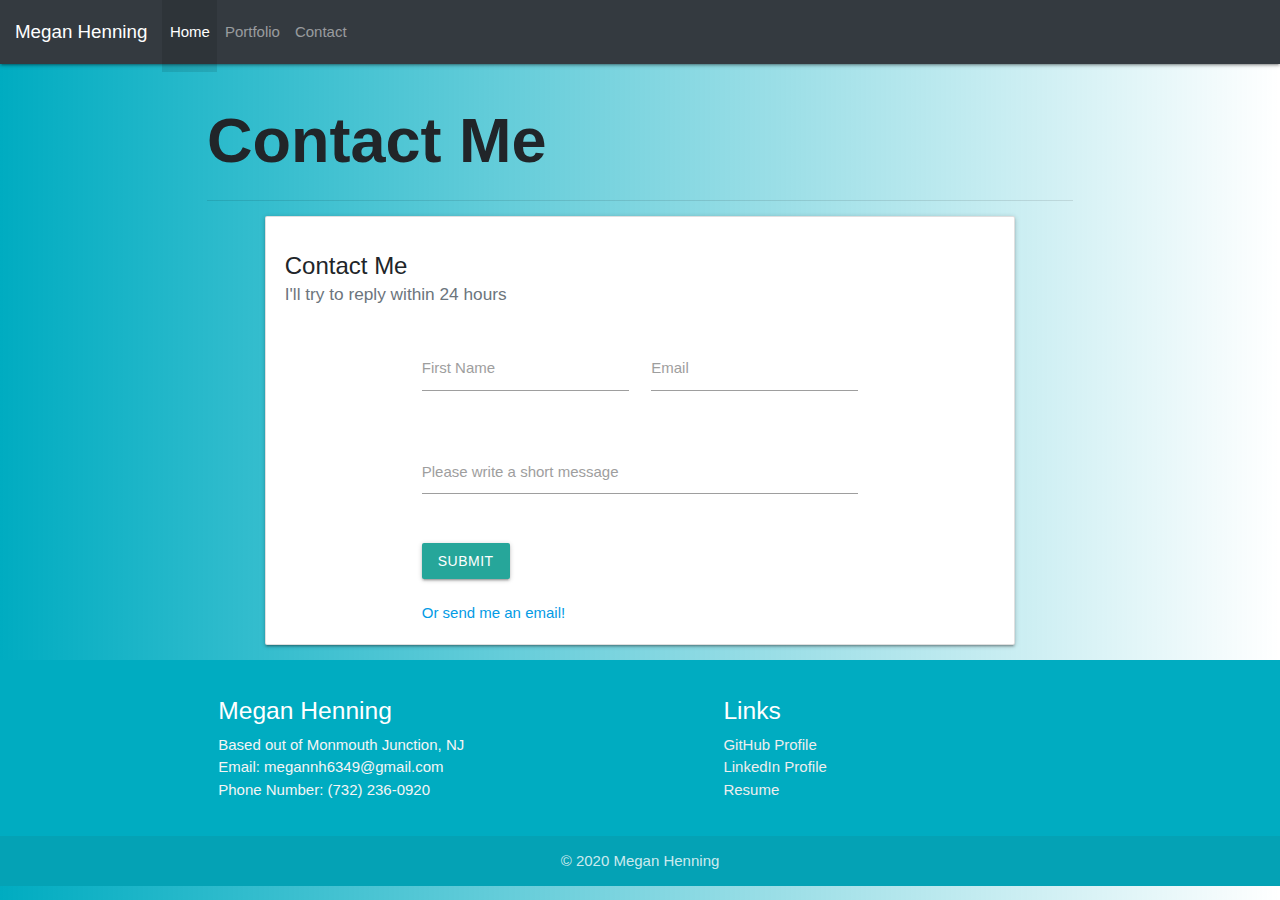
<file: contact.html>
<!DOCTYPE html>
<html lang="en">

<head>
    <meta charset="UTF-8">
    <meta name="viewport" content="width=device-width, initial-scale=1.0">
    <meta http-equiv="X-UA-Compatible" content="ie=edge">
    <link rel="stylesheet" href="https://cdnjs.cloudflare.com/ajax/libs/twitter-bootstrap/4.4.1/css/bootstrap.min.css">
    <link rel="stylesheet" href="https://cdnjs.cloudflare.com/ajax/libs/font-awesome/5.11.2/css/all.min.css">
    <link rel="stylesheet" href="https://cdnjs.cloudflare.com/ajax/libs/materialize/1.0.0/css/materialize.min.css">
    <link rel="stylesheet" href="style.css">
    <link rel="Portfolio" href="portfolio.html">
    <link rel="contact" href="contact.html">
    <link href="https://fonts.googleapis.com/css?family=Roboto+Condensed&display=swap" rel="stylesheet">
    <title>Contact</title>
    <nav class="navbar navbar-expand-lg navbar-dark bg-dark">
        <a class="navbar-brand" href="https://megannh6349.github.io/Homework-7/">Megan Henning</a>
        <button class="navbar-toggler" type="button" data-toggle="collapse" data-target="#navbarNav"
            aria-controls="navbarNav" aria-expanded="false" aria-label="Toggle navigation">
            <span class="navbar-toggler-icon"></span>
        </button>
        <div class="collapse navbar-collapse" id="navbarNav">
            <ul class="navbar-nav">
                <li class="nav-item active">
                    <a class="nav-link" href="index.html">Home</a>
                </li>
                <li class="nav-item">
                    <a class="nav-link" href="portfolio.html">Portfolio</a>
                </li>
                <li class="nav-item">
                    <a class="nav-link" href="contact.html">Contact
                        <span class="sr-only">(current)</span></a>
                </li>
            </ul>
        </div>
    </nav>
</head>

<body>
    <div class="container mt-3">
        <h1 id="contactMe">Contact Me</h1>
        <hr>
        <div class="card" style="width: 50rem; margin-top: 5px; margin-right: auto; margin-left: auto;">
            <div class="card-body">
                <h5 class="card-title">Contact Me</h5>
                <h6 class="card-subtitle mb-2 text-muted">I'll try to reply within 24 hours</h6>
            </div>
            <div class="row">
                <form class="col s12">
                    <div class="row">
                        <div class="input-field col s6">
                            <!-- <i class="material-icons prefix">account_circle</i> -->
                            <input id="icon_prefix" type="text" class="validate">
                            <label for="icon_prefix">First Name</label>
                        </div>
                        <div class="input-field col s6">
                            <!-- <i class="material-icons prefix">phone</i> -->
                            <input id="icon_email" type="email" class="validate">
                            <label for="icon_email">Email</label>
                        </div>
                    </div>
                    <div class="form-group row">
                        <div class="input-field col s12">
                            <textarea id="textarea1" class="materialize-textarea"></textarea>
                            <label for="textarea1">Please write a short message</label>
                        </div>
                    </div>
                    <button type="button" class="btn btn-primary">Submit</button><br><br>
                    <a href="mailto: megannh6349@gmail.com" class="card-link text-wrap">Or send
                        me an email!</a>
                </form>
            </div>

            <script src="https://cdnjs.cloudflare.com/ajax/libs/jquery/3.4.1/jquery.slim.min.js"></script>
            <script src="https://cdnjs.cloudflare.com/ajax/libs/popper.js/1.16.0/umd/popper.min.js"></script>
            <script src="https://cdnjs.cloudflare.com/ajax/libs/twitter-bootstrap/4.4.1/js/bootstrap.min.js"></script>
            <script src="https://cdnjs.cloudflare.com/ajax/libs/materialize/1.0.0/js/materialize.min.js"></script>
        </div>
    </div>
</body>

<footer class="page-footer cyan darken-1">
    <div class="container">
        <div class="row">
            <div class="col l6 s12">
                <h5 class="white-text">Megan Henning</h5>
                <p class="grey-text text-lighten-4">Based out of Monmouth Junction, NJ
                    <br>
                    Email: megannh6349@gmail.com
                    <br>
                    Phone Number: (732) 236-0920
                </p>
            </div>
            <div class="col l4 offset-l2 s12">
                <h5 class="white-text">Links</h5>
                <ul>
                    <li><a class="grey-text text-lighten-3" href="https://github.com/Megannh6349">GitHub Profile</a>
                    </li>
                    <li><a class="grey-text text-lighten-3" href="www.linkedin.com/in/megan-henning">LinkedIn
                            Profile</a></li>
                    <li><a class="grey-text text-lighten-3" href="#!">Resume</a></li>
                </ul>
            </div>
        </div>
    </div>
    <div class="footer-copyright">
        <div class="container center">
            © 2020 Megan Henning
            <!-- <a class="grey-text text-lighten-4 right" href="#!">More Links</a> -->
        </div>
    </div>
</footer>

</html>
</file>
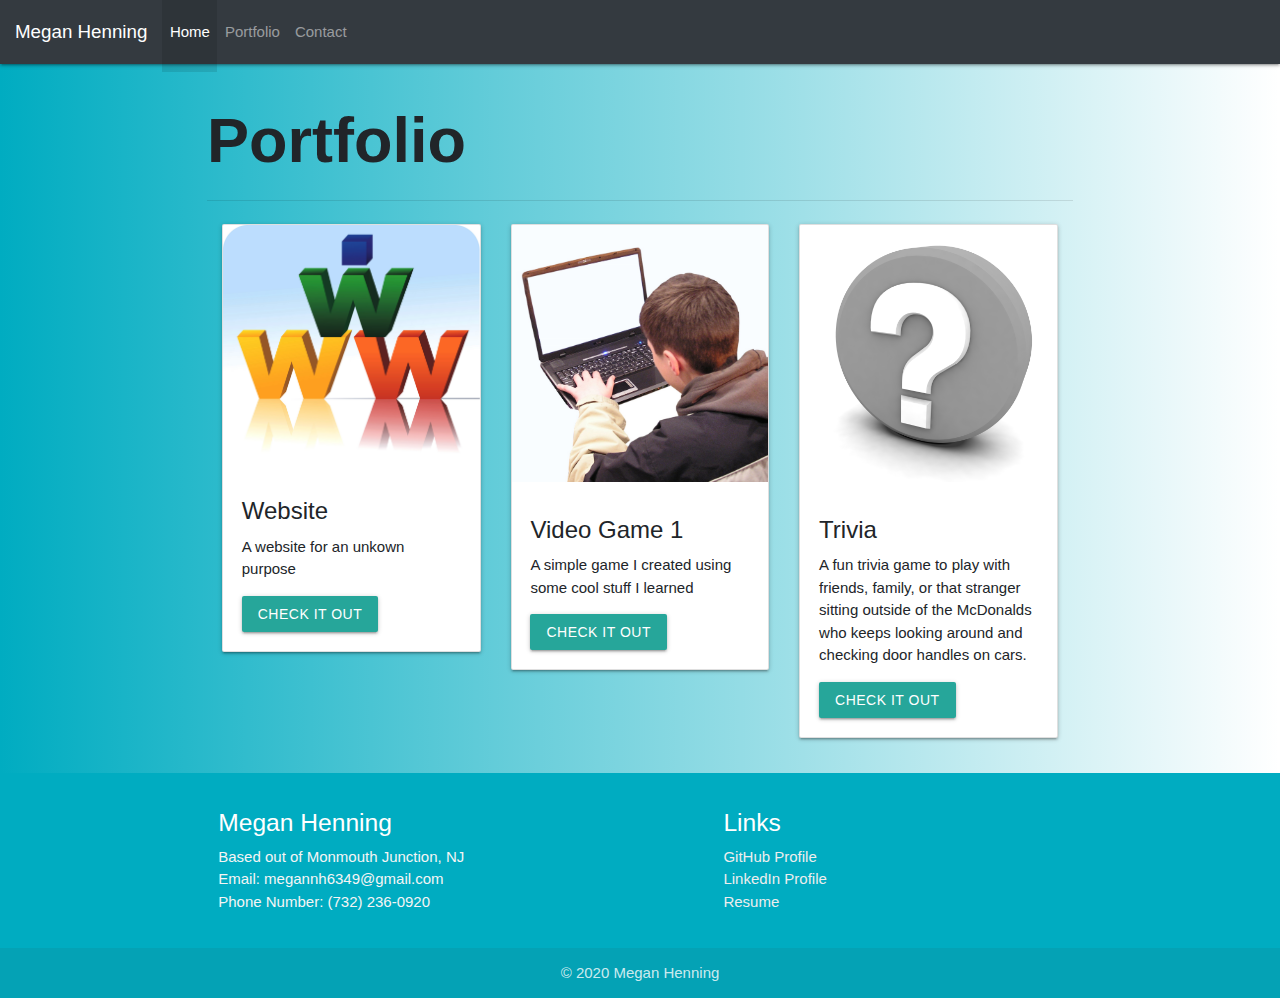
<file: portfolio.html>
<!DOCTYPE html>
<html lang="en">

<head>
    <meta charset="UTF-8">
    <meta name="viewport" content="width=device-width, initial-scale=1.0">
    <meta http-equiv="X-UA-Compatible" content="ie=edge">
    <link rel="stylesheet" href="https://cdnjs.cloudflare.com/ajax/libs/twitter-bootstrap/4.4.1/css/bootstrap.min.css">
    <link rel="stylesheet" href="https://cdnjs.cloudflare.com/ajax/libs/font-awesome/5.11.2/css/all.min.css">
    <link rel="stylesheet" href="https://cdnjs.cloudflare.com/ajax/libs/materialize/1.0.0/css/materialize.min.css">
    <link rel="stylesheet" href="style.css">
    <link rel="Portfolio" href="portfolio.html">
    <link rel="contact" href="contact.html">
    <link href="https://fonts.googleapis.com/css?family=Roboto+Condensed&display=swap" rel="stylesheet">
    <title>Portfolio</title>
    <nav class="navbar navbar-expand-lg navbar-dark bg-dark">
        <a class="navbar-brand" href="https://megannh6349.github.io/Homework-7/">Megan Henning</a>
        <button class="navbar-toggler" type="button" data-toggle="collapse" data-target="#navbarNav"
            aria-controls="navbarNav" aria-expanded="false" aria-label="Toggle navigation">
            <span class="navbar-toggler-icon"></span>
        </button>
        <div class="collapse navbar-collapse" id="navbarNav">
            <ul class="navbar-nav">
                <li class="nav-item active">
                    <a class="nav-link" href="index.html">Home</a>
                </li>
                <li class="nav-item">
                    <a class="nav-link" href="portfolio.html">Portfolio<span class="sr-only">(current)</span></a>
                </li>
                <li class="nav-item">
                    <a class="nav-link" href="contact.html">Contact</a>
                </li>
            </ul>
        </div>
    </nav>
</head>

<body>
    <div class="container mt-3">
        <h1 id="Portfolio">Portfolio</h1>
        <hr>

        <div class="row mt-3">
            <div class="col-4">
                <div class="card" style="width: auto; height: auto;">
                    <img src="colourful-website-letters.jpg" class="card-img-top img-fluid"
                        alt="colourful-website-letters">
                    <div class="card-body">
                        <h5 class="card-title">Website</h5>
                        <p class="card-text">A website for an unkown purpose</p>
                        <a href="#" class="btn btn-primary">Check it out</a>
                    </div>
                </div>
            </div>
            <div class="col-4">
                <div class="card" style="width: auto; height: auto;">
                    <img src="video-games-fan.jpg" class="card-img-top img-fluid" alt="Boy with laptop">
                    <div class="card-body">
                        <h5 class="card-title">Video Game 1</h5>
                        <p class="card-text">A simple game I created using some cool stuff I learned
                        </p>
                        <a href="#" class="btn btn-primary">Check it out</a>
                    </div>
                </div>
            </div>
            <div class="col-4">
                <div class="card" style="width: auto; height: auto;">
                    <img src="question-mark.jpg" class="card-img-top img-fluid" alt="A question mark">
                    <div class="card-body">
                        <h5 class="card-title">Trivia</h5>
                        <p class="card-text">A fun trivia game to play with friends, family, or that stranger sitting
                            outside of the McDonalds who keeps looking around and checking door handles on cars.</p>
                        <a href="#" class="btn btn-primary">Check it out</a>
                    </div>
                </div>
            </div>
        </div>
    </div>

    <script src="https://cdnjs.cloudflare.com/ajax/libs/jquery/3.4.1/jquery.slim.min.js"></script>
    <script src="https://cdnjs.cloudflare.com/ajax/libs/popper.js/1.16.0/umd/popper.min.js"></script>
    <script src="https://cdnjs.cloudflare.com/ajax/libs/twitter-bootstrap/4.4.1/js/bootstrap.min.js"></script>
    <script src="https://cdnjs.cloudflare.com/ajax/libs/materialize/1.0.0/js/materialize.min.js"></script>
</body>

<footer class="page-footer cyan darken-1">
    <div class="container">
        <div class="row">
            <div class="col l6 s12">
                <h5 class="white-text">Megan Henning</h5>
                <p class="grey-text text-lighten-4">Based out of Monmouth Junction, NJ
                    <br>
                    Email: megannh6349@gmail.com
                    <br>
                    Phone Number: (732) 236-0920
                </p>
            </div>
            <div class="col l4 offset-l2 s12">
                <h5 class="white-text">Links</h5>
                <ul>
                    <li><a class="grey-text text-lighten-3" href="https://github.com/Megannh6349">GitHub Profile</a>
                    </li>
                    <li><a class="grey-text text-lighten-3" href="www.linkedin.com/in/megan-henning">LinkedIn
                            Profile</a></li>
                    <li><a class="grey-text text-lighten-3" href="#!">Resume</a></li>
                </ul>
            </div>
        </div>
    </div>
    <div class="footer-copyright">
        <div class="container center">
            © 2020 Megan Henning
            <!-- <a class="grey-text text-lighten-4 right" href="#!">More Links</a> -->
        </div>
    </div>
</footer>

</html>
</file>
<file: style.css>
body {
    background-image: linear-gradient(-90deg, rgba(67, 145, 165, 0), #00acc1);
}

h1 {
    font-weight: bold;
}

.container {
    margin-right: auto;
    margin-left: auto;
}

#MeganProfessional {
    max-width: 35%;
    height: auto;
}

#familySunflowers {
    max-width: 50%;
    height: auto;
    float: right;
}

/* div {
font-size: large;
font-family: 'Roboto Condensed', sans-serif;
margin-bottom: 25px;
} */

.aboutMeText {
    font-size: medium;
}

#shiaLebouf {
    font-size: small;
    font-style: italic;
    padding-right: 50px;
    padding-left: 50px;
    text-align: center;
}

#aboutMe {}

#Portfolio {}

#contactMe {}

.card {
    align-content: center;
}

.card-img-top {
    align-content: center;
    margin: auto;
    padding: auto;
    max-width: 100%;
    height: auto;
}

.center {
    text-align: center;
}

.footer {
    position: fixed;
    bottom: 0px;
    width: 100%;
}
</file>
